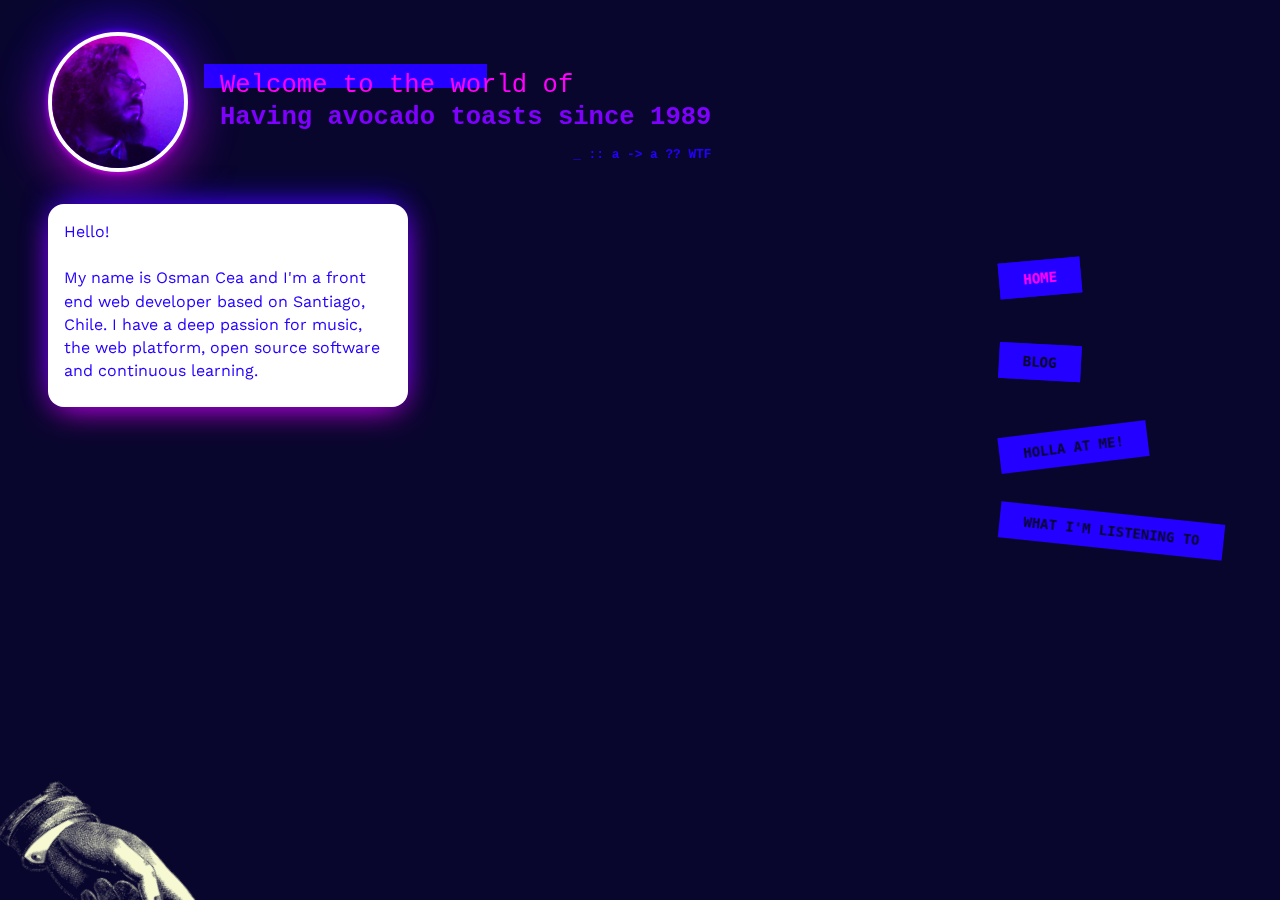
<file: index.html>
<!DOCTYPE html><html><head><meta charSet="utf-8"/><meta http-equiv="x-ua-compatible" content="ie=edge"/><meta name="viewport" content="width=device-width, initial-scale=1, shrink-to-fit=no"/><style data-href="/0.50e63e39901b3289fbfa.css">.avatar-module--container--3wiYH{background:linear-gradient(-45deg,#2300ff,#f0f);background-size:cover;border:4px solid #fff;border-radius:50%;box-shadow:0 2px 8px -2px #f0f,0 16px 64px -16px #f0f,0 -2px 8px -2px #2300ff,0 -16px 64px -16px #2300ff;height:140px;margin:32px auto;min-width:140px;overflow:hidden;width:140px}.avatar-module--container--3wiYH img{margin:0;mix-blend-mode:hard-light}@media (min-width:767px){.avatar-module--container--3wiYH{margin:32px 0}}
.hand-module--hand--egLAI{background-repeat:no-repeat;background-size:contain;bottom:-6px;height:109px;left:0;mix-blend-mode:exclusion;pointer-events:none;position:fixed;transform-origin:80px 60px;width:240px}.hand-module--center--12uAb{background:#00f;display:block;height:8px;left:56px;top:76px;width:8px}.hand-module--center--12uAb,.hand-module--circle--16w25{border-radius:50%;position:absolute}.hand-module--circle--16w25{background:rgba(255,67,67,.5);height:120px;width:120px}
.link-module--link--1HGyw{color:#fff;display:inline-block;font-size:14px;margin:24px 8px;position:relative;text-transform:uppercase}.link-module--link--1HGyw:first-child{transform:rotate(-5deg)}.link-module--link--1HGyw:nth-child(2){transform:rotate(3deg)}.link-module--link--1HGyw:nth-child(3){transform:rotate(-7deg)}.link-module--link--1HGyw:nth-child(4){transform:rotate(6deg)}.link-module--link--1HGyw:before{background-color:#2300ff;border:16px solid #2300ff;content:"";display:block;height:100%;left:0;position:absolute;top:0;transition:all .195s ease;width:100%;z-index:0}.link-module--link--1HGyw:focus:before,.link-module--link--1HGyw:hover:before{background-color:transparent;border:4px solid #2300ff;transform:scale(1.15)}.link-module--link--1HGyw a{color:#09062e;display:block;font-weight:600;padding:8px 24px;position:relative;text-decoration:none;z-index:1}.link-module--link--1HGyw:focus a,.link-module--link--1HGyw:hover a{color:#2300ff}.link-module--link--1HGyw:focus a.link-module--active--1RG31,.link-module--link--1HGyw:hover a.link-module--active--1RG31,a.link-module--active--1RG31{color:#f0f}
.nav-module--nav--1t98C{align-items:flex-start;display:flex;flex-direction:column}
.title-module--title--2bbB4{color:#7f00ff;display:inline-block;font-size:1.6rem;margin-bottom:4rem;position:relative}.title-module--title--2bbB4:after{bottom:-50%;color:#2300ff;content:"_ :: a -> a ?? WTF";font-size:50%;position:absolute;right:0}.title-module--title--2bbB4 span{color:#f0f;display:inline-block;font-weight:500;margin-bottom:.25rem;position:relative}.title-module--title--2bbB4 span:before{background:#2300ff;content:"";height:1.5rem;left:-1rem;padding:-.25rem .5rem;position:absolute;top:-.5rem;width:80%;z-index:-1}@media (min-width:767px){.title-module--title--2bbB4{margin:2rem}}
.layout-module--wrapper--1_7ZK{padding:0 16px}.layout-module--layout--3sEVU{display:flex}.layout-module--navigation--1jnI_{padding:32px 0}.layout-module--content--2myuE{flex:1 1 auto}@media (min-width:767px){.layout-module--wrapper--1_7ZK{padding:0 48px}.layout-module--header--2oS1z{align-items:center;display:flex}}

/*# sourceMappingURL=0.50e63e39901b3289fbfa.css.map*/</style><style data-href="/component---src-pages-index-js.9512d192a6d5f7518659.css">@import url(https://fonts.googleapis.com/css?family=Work+Sans:400,500,600);
html{height:100%}a,button{font-family:Fira Code,"monospace"}body{background-color:#09062e;color:#f0f0f0;height:100%;overflow:auto}.container{align-items:flex-start;display:flex;flex-wrap:wrap;margin:0 -.5rem}.bubble{background:#fff;border-radius:16px;box-shadow:0 -8px 32px -8px #2300ff,0 8px 32px -8px #f0f;color:#2300ff;max-width:360px;padding:16px 16px 1px}

/*# sourceMappingURL=component---src-pages-index-js.9512d192a6d5f7518659.css.map*/</style><style id="typography.js">html{font-family:sans-serif;-ms-text-size-adjust:100%;-webkit-text-size-adjust:100%}body{margin:0}article,aside,details,figcaption,figure,footer,header,main,menu,nav,section,summary{display:block}audio,canvas,progress,video{display:inline-block}audio:not([controls]){display:none;height:0}progress{vertical-align:baseline}[hidden],template{display:none}a{background-color:transparent;-webkit-text-decoration-skip:objects}a:active,a:hover{outline-width:0}abbr[title]{border-bottom:none;text-decoration:underline;text-decoration:underline dotted}b,strong{font-weight:inherit;font-weight:bolder}dfn{font-style:italic}h1{font-size:2em;margin:.67em 0}mark{background-color:#ff0;color:#000}small{font-size:80%}sub,sup{font-size:75%;line-height:0;position:relative;vertical-align:baseline}sub{bottom:-.25em}sup{top:-.5em}img{border-style:none}svg:not(:root){overflow:hidden}code,kbd,pre,samp{font-family:monospace,monospace;font-size:1em}figure{margin:1em 40px}hr{box-sizing:content-box;height:0;overflow:visible}button,input,optgroup,select,textarea{font:inherit;margin:0}optgroup{font-weight:700}button,input{overflow:visible}button,select{text-transform:none}[type=reset],[type=submit],button,html [type=button]{-webkit-appearance:button}[type=button]::-moz-focus-inner,[type=reset]::-moz-focus-inner,[type=submit]::-moz-focus-inner,button::-moz-focus-inner{border-style:none;padding:0}[type=button]:-moz-focusring,[type=reset]:-moz-focusring,[type=submit]:-moz-focusring,button:-moz-focusring{outline:1px dotted ButtonText}fieldset{border:1px solid silver;margin:0 2px;padding:.35em .625em .75em}legend{box-sizing:border-box;color:inherit;display:table;max-width:100%;padding:0;white-space:normal}textarea{overflow:auto}[type=checkbox],[type=radio]{box-sizing:border-box;padding:0}[type=number]::-webkit-inner-spin-button,[type=number]::-webkit-outer-spin-button{height:auto}[type=search]{-webkit-appearance:textfield;outline-offset:-2px}[type=search]::-webkit-search-cancel-button,[type=search]::-webkit-search-decoration{-webkit-appearance:none}::-webkit-input-placeholder{color:inherit;opacity:.54}::-webkit-file-upload-button{-webkit-appearance:button;font:inherit}html{font:100%/1.45 'Work Sans','sans';box-sizing:border-box;overflow-y:scroll;}*{box-sizing:inherit;}*:before{box-sizing:inherit;}*:after{box-sizing:inherit;}body{color:hsla(0,0%,0%,0.8);font-family:'Work Sans','sans';font-weight:normal;word-wrap:break-word;font-kerning:normal;-moz-font-feature-settings:"kern", "liga", "clig", "calt";-ms-font-feature-settings:"kern", "liga", "clig", "calt";-webkit-font-feature-settings:"kern", "liga", "clig", "calt";font-feature-settings:"kern", "liga", "clig", "calt";}img{max-width:100%;margin-left:0;margin-right:0;margin-top:0;padding-bottom:0;padding-left:0;padding-right:0;padding-top:0;margin-bottom:1.45rem;}h1{margin-left:0;margin-right:0;margin-top:0;padding-bottom:0;padding-left:0;padding-right:0;padding-top:0;margin-bottom:1.45rem;color:inherit;font-family:'Fira Code','Courier',monospace;font-weight:bold;text-rendering:optimizeLegibility;font-size:2rem;line-height:1.1;}h2{margin-left:0;margin-right:0;margin-top:0;padding-bottom:0;padding-left:0;padding-right:0;padding-top:0;margin-bottom:1.45rem;color:inherit;font-family:'Fira Code','Courier',monospace;font-weight:bold;text-rendering:optimizeLegibility;font-size:1.51572rem;line-height:1.1;}h3{margin-left:0;margin-right:0;margin-top:0;padding-bottom:0;padding-left:0;padding-right:0;padding-top:0;margin-bottom:1.45rem;color:inherit;font-family:'Fira Code','Courier',monospace;font-weight:bold;text-rendering:optimizeLegibility;font-size:1.31951rem;line-height:1.1;}h4{margin-left:0;margin-right:0;margin-top:0;padding-bottom:0;padding-left:0;padding-right:0;padding-top:0;margin-bottom:1.45rem;color:inherit;font-family:'Fira Code','Courier',monospace;font-weight:bold;text-rendering:optimizeLegibility;font-size:1rem;line-height:1.1;}h5{margin-left:0;margin-right:0;margin-top:0;padding-bottom:0;padding-left:0;padding-right:0;padding-top:0;margin-bottom:1.45rem;color:inherit;font-family:'Fira Code','Courier',monospace;font-weight:bold;text-rendering:optimizeLegibility;font-size:0.87055rem;line-height:1.1;}h6{margin-left:0;margin-right:0;margin-top:0;padding-bottom:0;padding-left:0;padding-right:0;padding-top:0;margin-bottom:1.45rem;color:inherit;font-family:'Fira Code','Courier',monospace;font-weight:bold;text-rendering:optimizeLegibility;font-size:0.81225rem;line-height:1.1;}hgroup{margin-left:0;margin-right:0;margin-top:0;padding-bottom:0;padding-left:0;padding-right:0;padding-top:0;margin-bottom:1.45rem;}ul{margin-left:1.45rem;margin-right:0;margin-top:0;padding-bottom:0;padding-left:0;padding-right:0;padding-top:0;margin-bottom:1.45rem;list-style-position:outside;list-style-image:none;}ol{margin-left:1.45rem;margin-right:0;margin-top:0;padding-bottom:0;padding-left:0;padding-right:0;padding-top:0;margin-bottom:1.45rem;list-style-position:outside;list-style-image:none;}dl{margin-left:0;margin-right:0;margin-top:0;padding-bottom:0;padding-left:0;padding-right:0;padding-top:0;margin-bottom:1.45rem;}dd{margin-left:0;margin-right:0;margin-top:0;padding-bottom:0;padding-left:0;padding-right:0;padding-top:0;margin-bottom:1.45rem;}p{margin-left:0;margin-right:0;margin-top:0;padding-bottom:0;padding-left:0;padding-right:0;padding-top:0;margin-bottom:1.45rem;}figure{margin-left:0;margin-right:0;margin-top:0;padding-bottom:0;padding-left:0;padding-right:0;padding-top:0;margin-bottom:1.45rem;}pre{margin-left:0;margin-right:0;margin-top:0;padding-bottom:0;padding-left:0;padding-right:0;padding-top:0;margin-bottom:1.45rem;font-size:0.85rem;line-height:1.45rem;}table{margin-left:0;margin-right:0;margin-top:0;padding-bottom:0;padding-left:0;padding-right:0;padding-top:0;margin-bottom:1.45rem;font-size:1rem;line-height:1.45rem;border-collapse:collapse;width:100%;}fieldset{margin-left:0;margin-right:0;margin-top:0;padding-bottom:0;padding-left:0;padding-right:0;padding-top:0;margin-bottom:1.45rem;}blockquote{margin-left:1.45rem;margin-right:1.45rem;margin-top:0;padding-bottom:0;padding-left:0;padding-right:0;padding-top:0;margin-bottom:1.45rem;}form{margin-left:0;margin-right:0;margin-top:0;padding-bottom:0;padding-left:0;padding-right:0;padding-top:0;margin-bottom:1.45rem;}noscript{margin-left:0;margin-right:0;margin-top:0;padding-bottom:0;padding-left:0;padding-right:0;padding-top:0;margin-bottom:1.45rem;}iframe{margin-left:0;margin-right:0;margin-top:0;padding-bottom:0;padding-left:0;padding-right:0;padding-top:0;margin-bottom:1.45rem;}hr{margin-left:0;margin-right:0;margin-top:0;padding-bottom:0;padding-left:0;padding-right:0;padding-top:0;margin-bottom:calc(1.45rem - 1px);background:hsla(0,0%,0%,0.2);border:none;height:1px;}address{margin-left:0;margin-right:0;margin-top:0;padding-bottom:0;padding-left:0;padding-right:0;padding-top:0;margin-bottom:1.45rem;}b{font-weight:bold;}strong{font-weight:bold;}dt{font-weight:bold;}th{font-weight:bold;}li{margin-bottom:calc(1.45rem / 2);}ol li{padding-left:0;}ul li{padding-left:0;}li > ol{margin-left:1.45rem;margin-bottom:calc(1.45rem / 2);margin-top:calc(1.45rem / 2);}li > ul{margin-left:1.45rem;margin-bottom:calc(1.45rem / 2);margin-top:calc(1.45rem / 2);}blockquote *:last-child{margin-bottom:0;}li *:last-child{margin-bottom:0;}p *:last-child{margin-bottom:0;}li > p{margin-bottom:calc(1.45rem / 2);}code{font-size:0.85rem;line-height:1.45rem;}kbd{font-size:0.85rem;line-height:1.45rem;}samp{font-size:0.85rem;line-height:1.45rem;}abbr{border-bottom:1px dotted hsla(0,0%,0%,0.5);cursor:help;}acronym{border-bottom:1px dotted hsla(0,0%,0%,0.5);cursor:help;}abbr[title]{border-bottom:1px dotted hsla(0,0%,0%,0.5);cursor:help;text-decoration:none;}thead{text-align:left;}td,th{text-align:left;border-bottom:1px solid hsla(0,0%,0%,0.12);font-feature-settings:"tnum";-moz-font-feature-settings:"tnum";-ms-font-feature-settings:"tnum";-webkit-font-feature-settings:"tnum";padding-left:0.96667rem;padding-right:0.96667rem;padding-top:0.725rem;padding-bottom:calc(0.725rem - 1px);}th:first-child,td:first-child{padding-left:0;}th:last-child,td:last-child{padding-right:0;}</style><link as="script" rel="preload" href="/component---src-pages-index-js-815d8162b40d6a12b14a.js"/><link as="script" rel="preload" href="/app-7f19474c54bc4828497c.js"/><link as="script" rel="preload" href="/0-f585e1871491a3fea90c.js"/><link as="script" rel="preload" href="/webpack-runtime-87d47baed8bda22563a5.js"/><link rel="preload" href="/static/d/456/path---index-6a9-wKBTB8t5Ovwe6FR2qTapyLieDZc.json" as="fetch" crossOrigin="use-credentials"/></head><body><div id="___gatsby"><div class="layout-module--wrapper--1_7ZK"><div class="layout-module--header--2oS1z"><div class="avatar-module--container--3wiYH"><img src="/static/profile-13b8f2968a2c67fd22fd7991d47e8086.png" alt="It&#x27;s a me, Osman"/></div><h1 class="title-module--title--2bbB4"><span>Welcome to the world of</span><br/>It must be OCaml</h1></div><div class="layout-module--layout--3sEVU"><main class="layout-module--content--2myuE"><div class="bubble"><p>Hello!</p><p>My name is Osman Cea and I&#x27;m a front end web developer based on Santiago, Chile. I have a deep passion for music, the web platform, open source software and continuous learning.</p></div></main><aside class="layout-module--navigation--1jnI_"><nav class="nav-module--nav--1t98C"><span class="link-module--link--1HGyw"><a class="link-module--active--1RG31" aria-current="page" href="/">Home</a></span><span class="link-module--link--1HGyw"><a href="/blog/">Blog</a></span><span class="link-module--link--1HGyw"><a href="/page-2/">Holla at me!</a></span><span class="link-module--link--1HGyw"><a href="/audio/">What I&#x27;m listening to</a></span></nav></aside></div><div class="hand-module--hand--egLAI" style="background-image:url(/static/hand-8c9278b5f236f5ed2fb4ccccb38f52e0.png);transform:rotateZ(45deg)"></div></div></div><script id="gatsby-script-loader">/*<![CDATA[*/window.page={"componentChunkName":"component---src-pages-index-js","jsonName":"index","path":"/"};window.dataPath="456/path---index-6a9-wKBTB8t5Ovwe6FR2qTapyLieDZc";/*]]>*/</script><script src="/webpack-runtime-87d47baed8bda22563a5.js" async=""></script><script src="/0-f585e1871491a3fea90c.js" async=""></script><script src="/app-7f19474c54bc4828497c.js" async=""></script><script src="/component---src-pages-index-js-815d8162b40d6a12b14a.js" async=""></script></body></html>
</file>
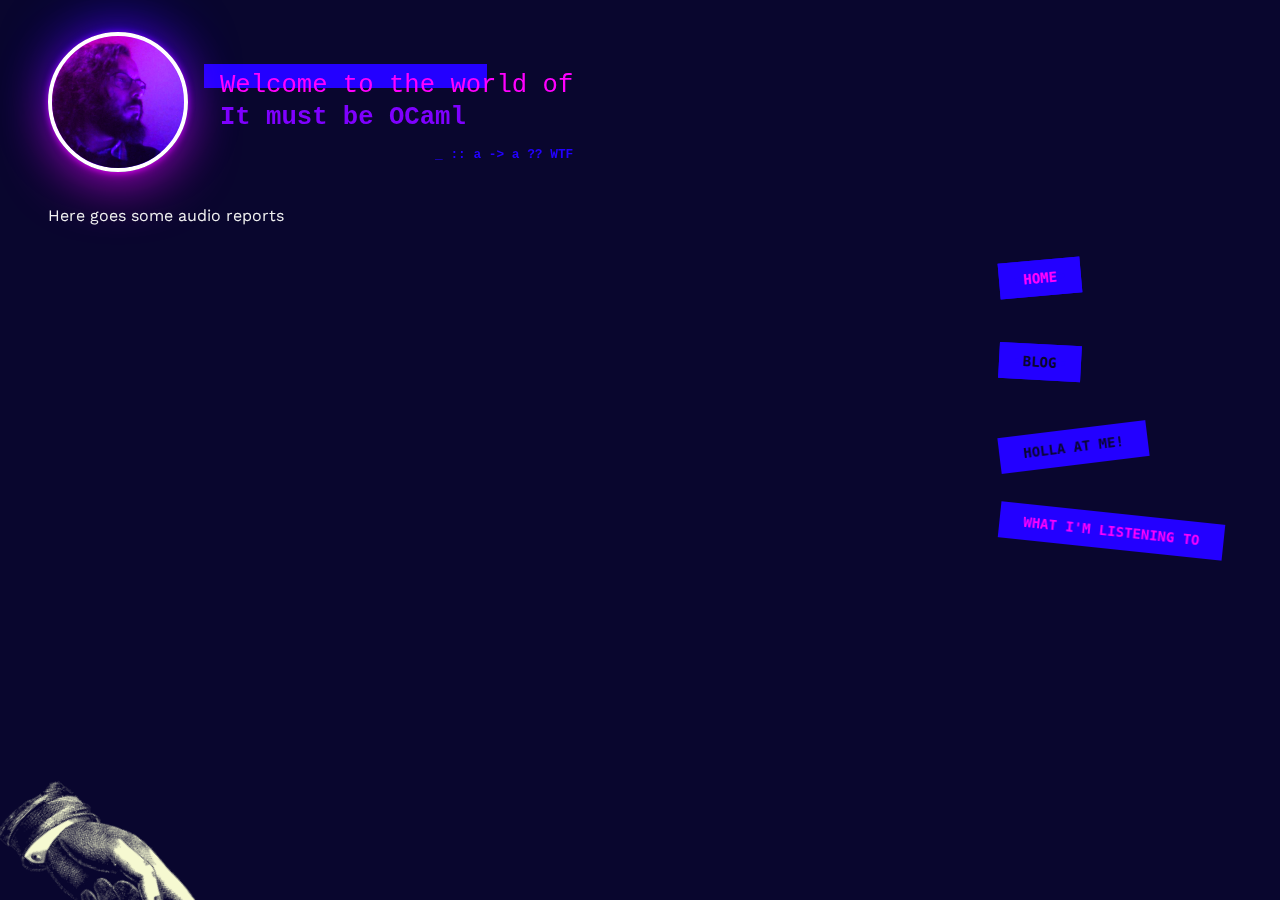
<file: audio/index.html>
<!DOCTYPE html><html><head><meta charSet="utf-8"/><meta http-equiv="x-ua-compatible" content="ie=edge"/><meta name="viewport" content="width=device-width, initial-scale=1, shrink-to-fit=no"/><style data-href="/0.50e63e39901b3289fbfa.css">.avatar-module--container--3wiYH{background:linear-gradient(-45deg,#2300ff,#f0f);background-size:cover;border:4px solid #fff;border-radius:50%;box-shadow:0 2px 8px -2px #f0f,0 16px 64px -16px #f0f,0 -2px 8px -2px #2300ff,0 -16px 64px -16px #2300ff;height:140px;margin:32px auto;min-width:140px;overflow:hidden;width:140px}.avatar-module--container--3wiYH img{margin:0;mix-blend-mode:hard-light}@media (min-width:767px){.avatar-module--container--3wiYH{margin:32px 0}}
.hand-module--hand--egLAI{background-repeat:no-repeat;background-size:contain;bottom:-6px;height:109px;left:0;mix-blend-mode:exclusion;pointer-events:none;position:fixed;transform-origin:80px 60px;width:240px}.hand-module--center--12uAb{background:#00f;display:block;height:8px;left:56px;top:76px;width:8px}.hand-module--center--12uAb,.hand-module--circle--16w25{border-radius:50%;position:absolute}.hand-module--circle--16w25{background:rgba(255,67,67,.5);height:120px;width:120px}
.link-module--link--1HGyw{color:#fff;display:inline-block;font-size:14px;margin:24px 8px;position:relative;text-transform:uppercase}.link-module--link--1HGyw:first-child{transform:rotate(-5deg)}.link-module--link--1HGyw:nth-child(2){transform:rotate(3deg)}.link-module--link--1HGyw:nth-child(3){transform:rotate(-7deg)}.link-module--link--1HGyw:nth-child(4){transform:rotate(6deg)}.link-module--link--1HGyw:before{background-color:#2300ff;border:16px solid #2300ff;content:"";display:block;height:100%;left:0;position:absolute;top:0;transition:all .195s ease;width:100%;z-index:0}.link-module--link--1HGyw:focus:before,.link-module--link--1HGyw:hover:before{background-color:transparent;border:4px solid #2300ff;transform:scale(1.15)}.link-module--link--1HGyw a{color:#09062e;display:block;font-weight:600;padding:8px 24px;position:relative;text-decoration:none;z-index:1}.link-module--link--1HGyw:focus a,.link-module--link--1HGyw:hover a{color:#2300ff}.link-module--link--1HGyw:focus a.link-module--active--1RG31,.link-module--link--1HGyw:hover a.link-module--active--1RG31,a.link-module--active--1RG31{color:#f0f}
.nav-module--nav--1t98C{align-items:flex-start;display:flex;flex-direction:column}
.title-module--title--2bbB4{color:#7f00ff;display:inline-block;font-size:1.6rem;margin-bottom:4rem;position:relative}.title-module--title--2bbB4:after{bottom:-50%;color:#2300ff;content:"_ :: a -> a ?? WTF";font-size:50%;position:absolute;right:0}.title-module--title--2bbB4 span{color:#f0f;display:inline-block;font-weight:500;margin-bottom:.25rem;position:relative}.title-module--title--2bbB4 span:before{background:#2300ff;content:"";height:1.5rem;left:-1rem;padding:-.25rem .5rem;position:absolute;top:-.5rem;width:80%;z-index:-1}@media (min-width:767px){.title-module--title--2bbB4{margin:2rem}}
.layout-module--wrapper--1_7ZK{padding:0 16px}.layout-module--layout--3sEVU{display:flex}.layout-module--navigation--1jnI_{padding:32px 0}.layout-module--content--2myuE{flex:1 1 auto}@media (min-width:767px){.layout-module--wrapper--1_7ZK{padding:0 48px}.layout-module--header--2oS1z{align-items:center;display:flex}}

/*# sourceMappingURL=0.50e63e39901b3289fbfa.css.map*/</style><style id="typography.js">html{font-family:sans-serif;-ms-text-size-adjust:100%;-webkit-text-size-adjust:100%}body{margin:0}article,aside,details,figcaption,figure,footer,header,main,menu,nav,section,summary{display:block}audio,canvas,progress,video{display:inline-block}audio:not([controls]){display:none;height:0}progress{vertical-align:baseline}[hidden],template{display:none}a{background-color:transparent;-webkit-text-decoration-skip:objects}a:active,a:hover{outline-width:0}abbr[title]{border-bottom:none;text-decoration:underline;text-decoration:underline dotted}b,strong{font-weight:inherit;font-weight:bolder}dfn{font-style:italic}h1{font-size:2em;margin:.67em 0}mark{background-color:#ff0;color:#000}small{font-size:80%}sub,sup{font-size:75%;line-height:0;position:relative;vertical-align:baseline}sub{bottom:-.25em}sup{top:-.5em}img{border-style:none}svg:not(:root){overflow:hidden}code,kbd,pre,samp{font-family:monospace,monospace;font-size:1em}figure{margin:1em 40px}hr{box-sizing:content-box;height:0;overflow:visible}button,input,optgroup,select,textarea{font:inherit;margin:0}optgroup{font-weight:700}button,input{overflow:visible}button,select{text-transform:none}[type=reset],[type=submit],button,html [type=button]{-webkit-appearance:button}[type=button]::-moz-focus-inner,[type=reset]::-moz-focus-inner,[type=submit]::-moz-focus-inner,button::-moz-focus-inner{border-style:none;padding:0}[type=button]:-moz-focusring,[type=reset]:-moz-focusring,[type=submit]:-moz-focusring,button:-moz-focusring{outline:1px dotted ButtonText}fieldset{border:1px solid silver;margin:0 2px;padding:.35em .625em .75em}legend{box-sizing:border-box;color:inherit;display:table;max-width:100%;padding:0;white-space:normal}textarea{overflow:auto}[type=checkbox],[type=radio]{box-sizing:border-box;padding:0}[type=number]::-webkit-inner-spin-button,[type=number]::-webkit-outer-spin-button{height:auto}[type=search]{-webkit-appearance:textfield;outline-offset:-2px}[type=search]::-webkit-search-cancel-button,[type=search]::-webkit-search-decoration{-webkit-appearance:none}::-webkit-input-placeholder{color:inherit;opacity:.54}::-webkit-file-upload-button{-webkit-appearance:button;font:inherit}html{font:100%/1.45 'Work Sans','sans';box-sizing:border-box;overflow-y:scroll;}*{box-sizing:inherit;}*:before{box-sizing:inherit;}*:after{box-sizing:inherit;}body{color:hsla(0,0%,0%,0.8);font-family:'Work Sans','sans';font-weight:normal;word-wrap:break-word;font-kerning:normal;-moz-font-feature-settings:"kern", "liga", "clig", "calt";-ms-font-feature-settings:"kern", "liga", "clig", "calt";-webkit-font-feature-settings:"kern", "liga", "clig", "calt";font-feature-settings:"kern", "liga", "clig", "calt";}img{max-width:100%;margin-left:0;margin-right:0;margin-top:0;padding-bottom:0;padding-left:0;padding-right:0;padding-top:0;margin-bottom:1.45rem;}h1{margin-left:0;margin-right:0;margin-top:0;padding-bottom:0;padding-left:0;padding-right:0;padding-top:0;margin-bottom:1.45rem;color:inherit;font-family:'Fira Code','Courier',monospace;font-weight:bold;text-rendering:optimizeLegibility;font-size:2rem;line-height:1.1;}h2{margin-left:0;margin-right:0;margin-top:0;padding-bottom:0;padding-left:0;padding-right:0;padding-top:0;margin-bottom:1.45rem;color:inherit;font-family:'Fira Code','Courier',monospace;font-weight:bold;text-rendering:optimizeLegibility;font-size:1.51572rem;line-height:1.1;}h3{margin-left:0;margin-right:0;margin-top:0;padding-bottom:0;padding-left:0;padding-right:0;padding-top:0;margin-bottom:1.45rem;color:inherit;font-family:'Fira Code','Courier',monospace;font-weight:bold;text-rendering:optimizeLegibility;font-size:1.31951rem;line-height:1.1;}h4{margin-left:0;margin-right:0;margin-top:0;padding-bottom:0;padding-left:0;padding-right:0;padding-top:0;margin-bottom:1.45rem;color:inherit;font-family:'Fira Code','Courier',monospace;font-weight:bold;text-rendering:optimizeLegibility;font-size:1rem;line-height:1.1;}h5{margin-left:0;margin-right:0;margin-top:0;padding-bottom:0;padding-left:0;padding-right:0;padding-top:0;margin-bottom:1.45rem;color:inherit;font-family:'Fira Code','Courier',monospace;font-weight:bold;text-rendering:optimizeLegibility;font-size:0.87055rem;line-height:1.1;}h6{margin-left:0;margin-right:0;margin-top:0;padding-bottom:0;padding-left:0;padding-right:0;padding-top:0;margin-bottom:1.45rem;color:inherit;font-family:'Fira Code','Courier',monospace;font-weight:bold;text-rendering:optimizeLegibility;font-size:0.81225rem;line-height:1.1;}hgroup{margin-left:0;margin-right:0;margin-top:0;padding-bottom:0;padding-left:0;padding-right:0;padding-top:0;margin-bottom:1.45rem;}ul{margin-left:1.45rem;margin-right:0;margin-top:0;padding-bottom:0;padding-left:0;padding-right:0;padding-top:0;margin-bottom:1.45rem;list-style-position:outside;list-style-image:none;}ol{margin-left:1.45rem;margin-right:0;margin-top:0;padding-bottom:0;padding-left:0;padding-right:0;padding-top:0;margin-bottom:1.45rem;list-style-position:outside;list-style-image:none;}dl{margin-left:0;margin-right:0;margin-top:0;padding-bottom:0;padding-left:0;padding-right:0;padding-top:0;margin-bottom:1.45rem;}dd{margin-left:0;margin-right:0;margin-top:0;padding-bottom:0;padding-left:0;padding-right:0;padding-top:0;margin-bottom:1.45rem;}p{margin-left:0;margin-right:0;margin-top:0;padding-bottom:0;padding-left:0;padding-right:0;padding-top:0;margin-bottom:1.45rem;}figure{margin-left:0;margin-right:0;margin-top:0;padding-bottom:0;padding-left:0;padding-right:0;padding-top:0;margin-bottom:1.45rem;}pre{margin-left:0;margin-right:0;margin-top:0;padding-bottom:0;padding-left:0;padding-right:0;padding-top:0;margin-bottom:1.45rem;font-size:0.85rem;line-height:1.45rem;}table{margin-left:0;margin-right:0;margin-top:0;padding-bottom:0;padding-left:0;padding-right:0;padding-top:0;margin-bottom:1.45rem;font-size:1rem;line-height:1.45rem;border-collapse:collapse;width:100%;}fieldset{margin-left:0;margin-right:0;margin-top:0;padding-bottom:0;padding-left:0;padding-right:0;padding-top:0;margin-bottom:1.45rem;}blockquote{margin-left:1.45rem;margin-right:1.45rem;margin-top:0;padding-bottom:0;padding-left:0;padding-right:0;padding-top:0;margin-bottom:1.45rem;}form{margin-left:0;margin-right:0;margin-top:0;padding-bottom:0;padding-left:0;padding-right:0;padding-top:0;margin-bottom:1.45rem;}noscript{margin-left:0;margin-right:0;margin-top:0;padding-bottom:0;padding-left:0;padding-right:0;padding-top:0;margin-bottom:1.45rem;}iframe{margin-left:0;margin-right:0;margin-top:0;padding-bottom:0;padding-left:0;padding-right:0;padding-top:0;margin-bottom:1.45rem;}hr{margin-left:0;margin-right:0;margin-top:0;padding-bottom:0;padding-left:0;padding-right:0;padding-top:0;margin-bottom:calc(1.45rem - 1px);background:hsla(0,0%,0%,0.2);border:none;height:1px;}address{margin-left:0;margin-right:0;margin-top:0;padding-bottom:0;padding-left:0;padding-right:0;padding-top:0;margin-bottom:1.45rem;}b{font-weight:bold;}strong{font-weight:bold;}dt{font-weight:bold;}th{font-weight:bold;}li{margin-bottom:calc(1.45rem / 2);}ol li{padding-left:0;}ul li{padding-left:0;}li > ol{margin-left:1.45rem;margin-bottom:calc(1.45rem / 2);margin-top:calc(1.45rem / 2);}li > ul{margin-left:1.45rem;margin-bottom:calc(1.45rem / 2);margin-top:calc(1.45rem / 2);}blockquote *:last-child{margin-bottom:0;}li *:last-child{margin-bottom:0;}p *:last-child{margin-bottom:0;}li > p{margin-bottom:calc(1.45rem / 2);}code{font-size:0.85rem;line-height:1.45rem;}kbd{font-size:0.85rem;line-height:1.45rem;}samp{font-size:0.85rem;line-height:1.45rem;}abbr{border-bottom:1px dotted hsla(0,0%,0%,0.5);cursor:help;}acronym{border-bottom:1px dotted hsla(0,0%,0%,0.5);cursor:help;}abbr[title]{border-bottom:1px dotted hsla(0,0%,0%,0.5);cursor:help;text-decoration:none;}thead{text-align:left;}td,th{text-align:left;border-bottom:1px solid hsla(0,0%,0%,0.12);font-feature-settings:"tnum";-moz-font-feature-settings:"tnum";-ms-font-feature-settings:"tnum";-webkit-font-feature-settings:"tnum";padding-left:0.96667rem;padding-right:0.96667rem;padding-top:0.725rem;padding-bottom:calc(0.725rem - 1px);}th:first-child,td:first-child{padding-left:0;}th:last-child,td:last-child{padding-right:0;}</style><link as="script" rel="preload" href="/0-f585e1871491a3fea90c.js"/><link as="script" rel="preload" href="/component---src-pages-audio-js-5dc53738d81275c9716c.js"/><link as="script" rel="preload" href="/app-7f19474c54bc4828497c.js"/><link as="script" rel="preload" href="/webpack-runtime-87d47baed8bda22563a5.js"/><link rel="preload" href="/static/d/823/path---audio-2-d-0-e49-NZuapzHg3X9TaN1iIixfv1W23E.json" as="fetch" crossOrigin="use-credentials"/></head><body><div id="___gatsby"><div class="layout-module--wrapper--1_7ZK"><div class="layout-module--header--2oS1z"><div class="avatar-module--container--3wiYH"><img src="/static/profile-13b8f2968a2c67fd22fd7991d47e8086.png" alt="It&#x27;s a me, Osman"/></div><h1 class="title-module--title--2bbB4"><span>Welcome to the world of</span><br/>Osmana Grande</h1></div><div class="layout-module--layout--3sEVU"><main class="layout-module--content--2myuE">Here goes some audio reports</main><aside class="layout-module--navigation--1jnI_"><nav class="nav-module--nav--1t98C"><span class="link-module--link--1HGyw"><a class="link-module--active--1RG31" aria-current="page" href="/">Home</a></span><span class="link-module--link--1HGyw"><a href="/blog/">Blog</a></span><span class="link-module--link--1HGyw"><a href="/page-2/">Holla at me!</a></span><span class="link-module--link--1HGyw"><a class="link-module--active--1RG31" aria-current="page" href="/audio/">What I&#x27;m listening to</a></span></nav></aside></div><div class="hand-module--hand--egLAI" style="background-image:url(/static/hand-8c9278b5f236f5ed2fb4ccccb38f52e0.png);transform:rotateZ(45deg)"></div></div></div><script id="gatsby-script-loader">/*<![CDATA[*/window.page={"componentChunkName":"component---src-pages-audio-js","jsonName":"audio-2d0","path":"/audio/"};window.dataPath="823/path---audio-2-d-0-e49-NZuapzHg3X9TaN1iIixfv1W23E";/*]]>*/</script><script src="/webpack-runtime-87d47baed8bda22563a5.js" async=""></script><script src="/app-7f19474c54bc4828497c.js" async=""></script><script src="/component---src-pages-audio-js-5dc53738d81275c9716c.js" async=""></script><script src="/0-f585e1871491a3fea90c.js" async=""></script></body></html>
</file>
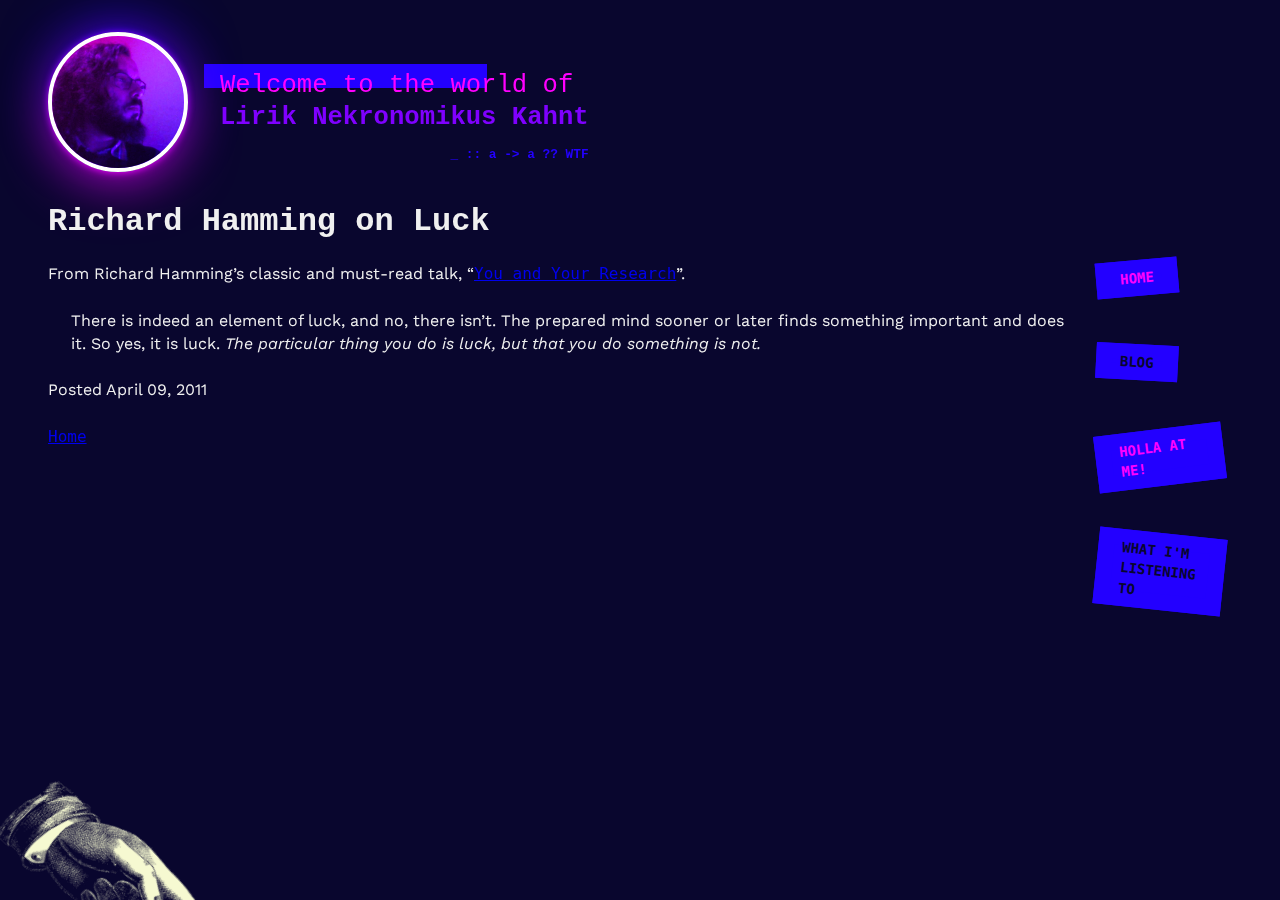
<file: page-2/index.html>
<!DOCTYPE html><html><head><meta charSet="utf-8"/><meta http-equiv="x-ua-compatible" content="ie=edge"/><meta name="viewport" content="width=device-width, initial-scale=1, shrink-to-fit=no"/><style data-href="/0.50e63e39901b3289fbfa.css">.avatar-module--container--3wiYH{background:linear-gradient(-45deg,#2300ff,#f0f);background-size:cover;border:4px solid #fff;border-radius:50%;box-shadow:0 2px 8px -2px #f0f,0 16px 64px -16px #f0f,0 -2px 8px -2px #2300ff,0 -16px 64px -16px #2300ff;height:140px;margin:32px auto;min-width:140px;overflow:hidden;width:140px}.avatar-module--container--3wiYH img{margin:0;mix-blend-mode:hard-light}@media (min-width:767px){.avatar-module--container--3wiYH{margin:32px 0}}
.hand-module--hand--egLAI{background-repeat:no-repeat;background-size:contain;bottom:-6px;height:109px;left:0;mix-blend-mode:exclusion;pointer-events:none;position:fixed;transform-origin:80px 60px;width:240px}.hand-module--center--12uAb{background:#00f;display:block;height:8px;left:56px;top:76px;width:8px}.hand-module--center--12uAb,.hand-module--circle--16w25{border-radius:50%;position:absolute}.hand-module--circle--16w25{background:rgba(255,67,67,.5);height:120px;width:120px}
.link-module--link--1HGyw{color:#fff;display:inline-block;font-size:14px;margin:24px 8px;position:relative;text-transform:uppercase}.link-module--link--1HGyw:first-child{transform:rotate(-5deg)}.link-module--link--1HGyw:nth-child(2){transform:rotate(3deg)}.link-module--link--1HGyw:nth-child(3){transform:rotate(-7deg)}.link-module--link--1HGyw:nth-child(4){transform:rotate(6deg)}.link-module--link--1HGyw:before{background-color:#2300ff;border:16px solid #2300ff;content:"";display:block;height:100%;left:0;position:absolute;top:0;transition:all .195s ease;width:100%;z-index:0}.link-module--link--1HGyw:focus:before,.link-module--link--1HGyw:hover:before{background-color:transparent;border:4px solid #2300ff;transform:scale(1.15)}.link-module--link--1HGyw a{color:#09062e;display:block;font-weight:600;padding:8px 24px;position:relative;text-decoration:none;z-index:1}.link-module--link--1HGyw:focus a,.link-module--link--1HGyw:hover a{color:#2300ff}.link-module--link--1HGyw:focus a.link-module--active--1RG31,.link-module--link--1HGyw:hover a.link-module--active--1RG31,a.link-module--active--1RG31{color:#f0f}
.nav-module--nav--1t98C{align-items:flex-start;display:flex;flex-direction:column}
.title-module--title--2bbB4{color:#7f00ff;display:inline-block;font-size:1.6rem;margin-bottom:4rem;position:relative}.title-module--title--2bbB4:after{bottom:-50%;color:#2300ff;content:"_ :: a -> a ?? WTF";font-size:50%;position:absolute;right:0}.title-module--title--2bbB4 span{color:#f0f;display:inline-block;font-weight:500;margin-bottom:.25rem;position:relative}.title-module--title--2bbB4 span:before{background:#2300ff;content:"";height:1.5rem;left:-1rem;padding:-.25rem .5rem;position:absolute;top:-.5rem;width:80%;z-index:-1}@media (min-width:767px){.title-module--title--2bbB4{margin:2rem}}
.layout-module--wrapper--1_7ZK{padding:0 16px}.layout-module--layout--3sEVU{display:flex}.layout-module--navigation--1jnI_{padding:32px 0}.layout-module--content--2myuE{flex:1 1 auto}@media (min-width:767px){.layout-module--wrapper--1_7ZK{padding:0 48px}.layout-module--header--2oS1z{align-items:center;display:flex}}

/*# sourceMappingURL=0.50e63e39901b3289fbfa.css.map*/</style><style id="typography.js">html{font-family:sans-serif;-ms-text-size-adjust:100%;-webkit-text-size-adjust:100%}body{margin:0}article,aside,details,figcaption,figure,footer,header,main,menu,nav,section,summary{display:block}audio,canvas,progress,video{display:inline-block}audio:not([controls]){display:none;height:0}progress{vertical-align:baseline}[hidden],template{display:none}a{background-color:transparent;-webkit-text-decoration-skip:objects}a:active,a:hover{outline-width:0}abbr[title]{border-bottom:none;text-decoration:underline;text-decoration:underline dotted}b,strong{font-weight:inherit;font-weight:bolder}dfn{font-style:italic}h1{font-size:2em;margin:.67em 0}mark{background-color:#ff0;color:#000}small{font-size:80%}sub,sup{font-size:75%;line-height:0;position:relative;vertical-align:baseline}sub{bottom:-.25em}sup{top:-.5em}img{border-style:none}svg:not(:root){overflow:hidden}code,kbd,pre,samp{font-family:monospace,monospace;font-size:1em}figure{margin:1em 40px}hr{box-sizing:content-box;height:0;overflow:visible}button,input,optgroup,select,textarea{font:inherit;margin:0}optgroup{font-weight:700}button,input{overflow:visible}button,select{text-transform:none}[type=reset],[type=submit],button,html [type=button]{-webkit-appearance:button}[type=button]::-moz-focus-inner,[type=reset]::-moz-focus-inner,[type=submit]::-moz-focus-inner,button::-moz-focus-inner{border-style:none;padding:0}[type=button]:-moz-focusring,[type=reset]:-moz-focusring,[type=submit]:-moz-focusring,button:-moz-focusring{outline:1px dotted ButtonText}fieldset{border:1px solid silver;margin:0 2px;padding:.35em .625em .75em}legend{box-sizing:border-box;color:inherit;display:table;max-width:100%;padding:0;white-space:normal}textarea{overflow:auto}[type=checkbox],[type=radio]{box-sizing:border-box;padding:0}[type=number]::-webkit-inner-spin-button,[type=number]::-webkit-outer-spin-button{height:auto}[type=search]{-webkit-appearance:textfield;outline-offset:-2px}[type=search]::-webkit-search-cancel-button,[type=search]::-webkit-search-decoration{-webkit-appearance:none}::-webkit-input-placeholder{color:inherit;opacity:.54}::-webkit-file-upload-button{-webkit-appearance:button;font:inherit}html{font:100%/1.45 'Work Sans','sans';box-sizing:border-box;overflow-y:scroll;}*{box-sizing:inherit;}*:before{box-sizing:inherit;}*:after{box-sizing:inherit;}body{color:hsla(0,0%,0%,0.8);font-family:'Work Sans','sans';font-weight:normal;word-wrap:break-word;font-kerning:normal;-moz-font-feature-settings:"kern", "liga", "clig", "calt";-ms-font-feature-settings:"kern", "liga", "clig", "calt";-webkit-font-feature-settings:"kern", "liga", "clig", "calt";font-feature-settings:"kern", "liga", "clig", "calt";}img{max-width:100%;margin-left:0;margin-right:0;margin-top:0;padding-bottom:0;padding-left:0;padding-right:0;padding-top:0;margin-bottom:1.45rem;}h1{margin-left:0;margin-right:0;margin-top:0;padding-bottom:0;padding-left:0;padding-right:0;padding-top:0;margin-bottom:1.45rem;color:inherit;font-family:'Fira Code','Courier',monospace;font-weight:bold;text-rendering:optimizeLegibility;font-size:2rem;line-height:1.1;}h2{margin-left:0;margin-right:0;margin-top:0;padding-bottom:0;padding-left:0;padding-right:0;padding-top:0;margin-bottom:1.45rem;color:inherit;font-family:'Fira Code','Courier',monospace;font-weight:bold;text-rendering:optimizeLegibility;font-size:1.51572rem;line-height:1.1;}h3{margin-left:0;margin-right:0;margin-top:0;padding-bottom:0;padding-left:0;padding-right:0;padding-top:0;margin-bottom:1.45rem;color:inherit;font-family:'Fira Code','Courier',monospace;font-weight:bold;text-rendering:optimizeLegibility;font-size:1.31951rem;line-height:1.1;}h4{margin-left:0;margin-right:0;margin-top:0;padding-bottom:0;padding-left:0;padding-right:0;padding-top:0;margin-bottom:1.45rem;color:inherit;font-family:'Fira Code','Courier',monospace;font-weight:bold;text-rendering:optimizeLegibility;font-size:1rem;line-height:1.1;}h5{margin-left:0;margin-right:0;margin-top:0;padding-bottom:0;padding-left:0;padding-right:0;padding-top:0;margin-bottom:1.45rem;color:inherit;font-family:'Fira Code','Courier',monospace;font-weight:bold;text-rendering:optimizeLegibility;font-size:0.87055rem;line-height:1.1;}h6{margin-left:0;margin-right:0;margin-top:0;padding-bottom:0;padding-left:0;padding-right:0;padding-top:0;margin-bottom:1.45rem;color:inherit;font-family:'Fira Code','Courier',monospace;font-weight:bold;text-rendering:optimizeLegibility;font-size:0.81225rem;line-height:1.1;}hgroup{margin-left:0;margin-right:0;margin-top:0;padding-bottom:0;padding-left:0;padding-right:0;padding-top:0;margin-bottom:1.45rem;}ul{margin-left:1.45rem;margin-right:0;margin-top:0;padding-bottom:0;padding-left:0;padding-right:0;padding-top:0;margin-bottom:1.45rem;list-style-position:outside;list-style-image:none;}ol{margin-left:1.45rem;margin-right:0;margin-top:0;padding-bottom:0;padding-left:0;padding-right:0;padding-top:0;margin-bottom:1.45rem;list-style-position:outside;list-style-image:none;}dl{margin-left:0;margin-right:0;margin-top:0;padding-bottom:0;padding-left:0;padding-right:0;padding-top:0;margin-bottom:1.45rem;}dd{margin-left:0;margin-right:0;margin-top:0;padding-bottom:0;padding-left:0;padding-right:0;padding-top:0;margin-bottom:1.45rem;}p{margin-left:0;margin-right:0;margin-top:0;padding-bottom:0;padding-left:0;padding-right:0;padding-top:0;margin-bottom:1.45rem;}figure{margin-left:0;margin-right:0;margin-top:0;padding-bottom:0;padding-left:0;padding-right:0;padding-top:0;margin-bottom:1.45rem;}pre{margin-left:0;margin-right:0;margin-top:0;padding-bottom:0;padding-left:0;padding-right:0;padding-top:0;margin-bottom:1.45rem;font-size:0.85rem;line-height:1.45rem;}table{margin-left:0;margin-right:0;margin-top:0;padding-bottom:0;padding-left:0;padding-right:0;padding-top:0;margin-bottom:1.45rem;font-size:1rem;line-height:1.45rem;border-collapse:collapse;width:100%;}fieldset{margin-left:0;margin-right:0;margin-top:0;padding-bottom:0;padding-left:0;padding-right:0;padding-top:0;margin-bottom:1.45rem;}blockquote{margin-left:1.45rem;margin-right:1.45rem;margin-top:0;padding-bottom:0;padding-left:0;padding-right:0;padding-top:0;margin-bottom:1.45rem;}form{margin-left:0;margin-right:0;margin-top:0;padding-bottom:0;padding-left:0;padding-right:0;padding-top:0;margin-bottom:1.45rem;}noscript{margin-left:0;margin-right:0;margin-top:0;padding-bottom:0;padding-left:0;padding-right:0;padding-top:0;margin-bottom:1.45rem;}iframe{margin-left:0;margin-right:0;margin-top:0;padding-bottom:0;padding-left:0;padding-right:0;padding-top:0;margin-bottom:1.45rem;}hr{margin-left:0;margin-right:0;margin-top:0;padding-bottom:0;padding-left:0;padding-right:0;padding-top:0;margin-bottom:calc(1.45rem - 1px);background:hsla(0,0%,0%,0.2);border:none;height:1px;}address{margin-left:0;margin-right:0;margin-top:0;padding-bottom:0;padding-left:0;padding-right:0;padding-top:0;margin-bottom:1.45rem;}b{font-weight:bold;}strong{font-weight:bold;}dt{font-weight:bold;}th{font-weight:bold;}li{margin-bottom:calc(1.45rem / 2);}ol li{padding-left:0;}ul li{padding-left:0;}li > ol{margin-left:1.45rem;margin-bottom:calc(1.45rem / 2);margin-top:calc(1.45rem / 2);}li > ul{margin-left:1.45rem;margin-bottom:calc(1.45rem / 2);margin-top:calc(1.45rem / 2);}blockquote *:last-child{margin-bottom:0;}li *:last-child{margin-bottom:0;}p *:last-child{margin-bottom:0;}li > p{margin-bottom:calc(1.45rem / 2);}code{font-size:0.85rem;line-height:1.45rem;}kbd{font-size:0.85rem;line-height:1.45rem;}samp{font-size:0.85rem;line-height:1.45rem;}abbr{border-bottom:1px dotted hsla(0,0%,0%,0.5);cursor:help;}acronym{border-bottom:1px dotted hsla(0,0%,0%,0.5);cursor:help;}abbr[title]{border-bottom:1px dotted hsla(0,0%,0%,0.5);cursor:help;text-decoration:none;}thead{text-align:left;}td,th{text-align:left;border-bottom:1px solid hsla(0,0%,0%,0.12);font-feature-settings:"tnum";-moz-font-feature-settings:"tnum";-ms-font-feature-settings:"tnum";-webkit-font-feature-settings:"tnum";padding-left:0.96667rem;padding-right:0.96667rem;padding-top:0.725rem;padding-bottom:calc(0.725rem - 1px);}th:first-child,td:first-child{padding-left:0;}th:last-child,td:last-child{padding-right:0;}</style><link as="script" rel="preload" href="/0-f585e1871491a3fea90c.js"/><link as="script" rel="preload" href="/component---src-pages-page-2-js-a1ae74ac1f039b474ec2.js"/><link as="script" rel="preload" href="/app-7f19474c54bc4828497c.js"/><link as="script" rel="preload" href="/webpack-runtime-87d47baed8bda22563a5.js"/><link rel="preload" href="/static/d/53/path---page-2-fbc-5a8-NZuapzHg3X9TaN1iIixfv1W23E.json" as="fetch" crossOrigin="use-credentials"/></head><body><div id="___gatsby"><div class="layout-module--wrapper--1_7ZK"><div class="layout-module--header--2oS1z"><div class="avatar-module--container--3wiYH"><img src="/static/profile-13b8f2968a2c67fd22fd7991d47e8086.png" alt="It&#x27;s a me, Osman"/></div><h1 class="title-module--title--2bbB4"><span>Welcome to the world of</span><br/>@daslaf</h1></div><div class="layout-module--layout--3sEVU"><main class="layout-module--content--2myuE"><h1>Richard Hamming on Luck</h1><div><p>From Richard Hamming’s classic and must-read talk, “<a href="http://www.cs.virginia.edu/~robins/YouAndYourResearch.html">You and Your Research</a>”.</p><blockquote><p>There is indeed an element of luck, and no, there isn’t. The prepared mind sooner or later finds something important and does it. So yes, it is luck.<!-- --> <em>The particular thing you do is luck, but that you do something is not.</em></p></blockquote></div><p>Posted April 09, 2011</p><div><a href="/">Home</a></div></main><aside class="layout-module--navigation--1jnI_"><nav class="nav-module--nav--1t98C"><span class="link-module--link--1HGyw"><a class="link-module--active--1RG31" aria-current="page" href="/">Home</a></span><span class="link-module--link--1HGyw"><a href="/blog/">Blog</a></span><span class="link-module--link--1HGyw"><a class="link-module--active--1RG31" aria-current="page" href="/page-2/">Holla at me!</a></span><span class="link-module--link--1HGyw"><a href="/audio/">What I&#x27;m listening to</a></span></nav></aside></div><div class="hand-module--hand--egLAI" style="background-image:url(/static/hand-8c9278b5f236f5ed2fb4ccccb38f52e0.png);transform:rotateZ(45deg)"></div></div></div><script id="gatsby-script-loader">/*<![CDATA[*/window.page={"componentChunkName":"component---src-pages-page-2-js","jsonName":"page-2-fbc","path":"/page-2/"};window.dataPath="53/path---page-2-fbc-5a8-NZuapzHg3X9TaN1iIixfv1W23E";/*]]>*/</script><script src="/webpack-runtime-87d47baed8bda22563a5.js" async=""></script><script src="/app-7f19474c54bc4828497c.js" async=""></script><script src="/component---src-pages-page-2-js-a1ae74ac1f039b474ec2.js" async=""></script><script src="/0-f585e1871491a3fea90c.js" async=""></script></body></html>
</file>
